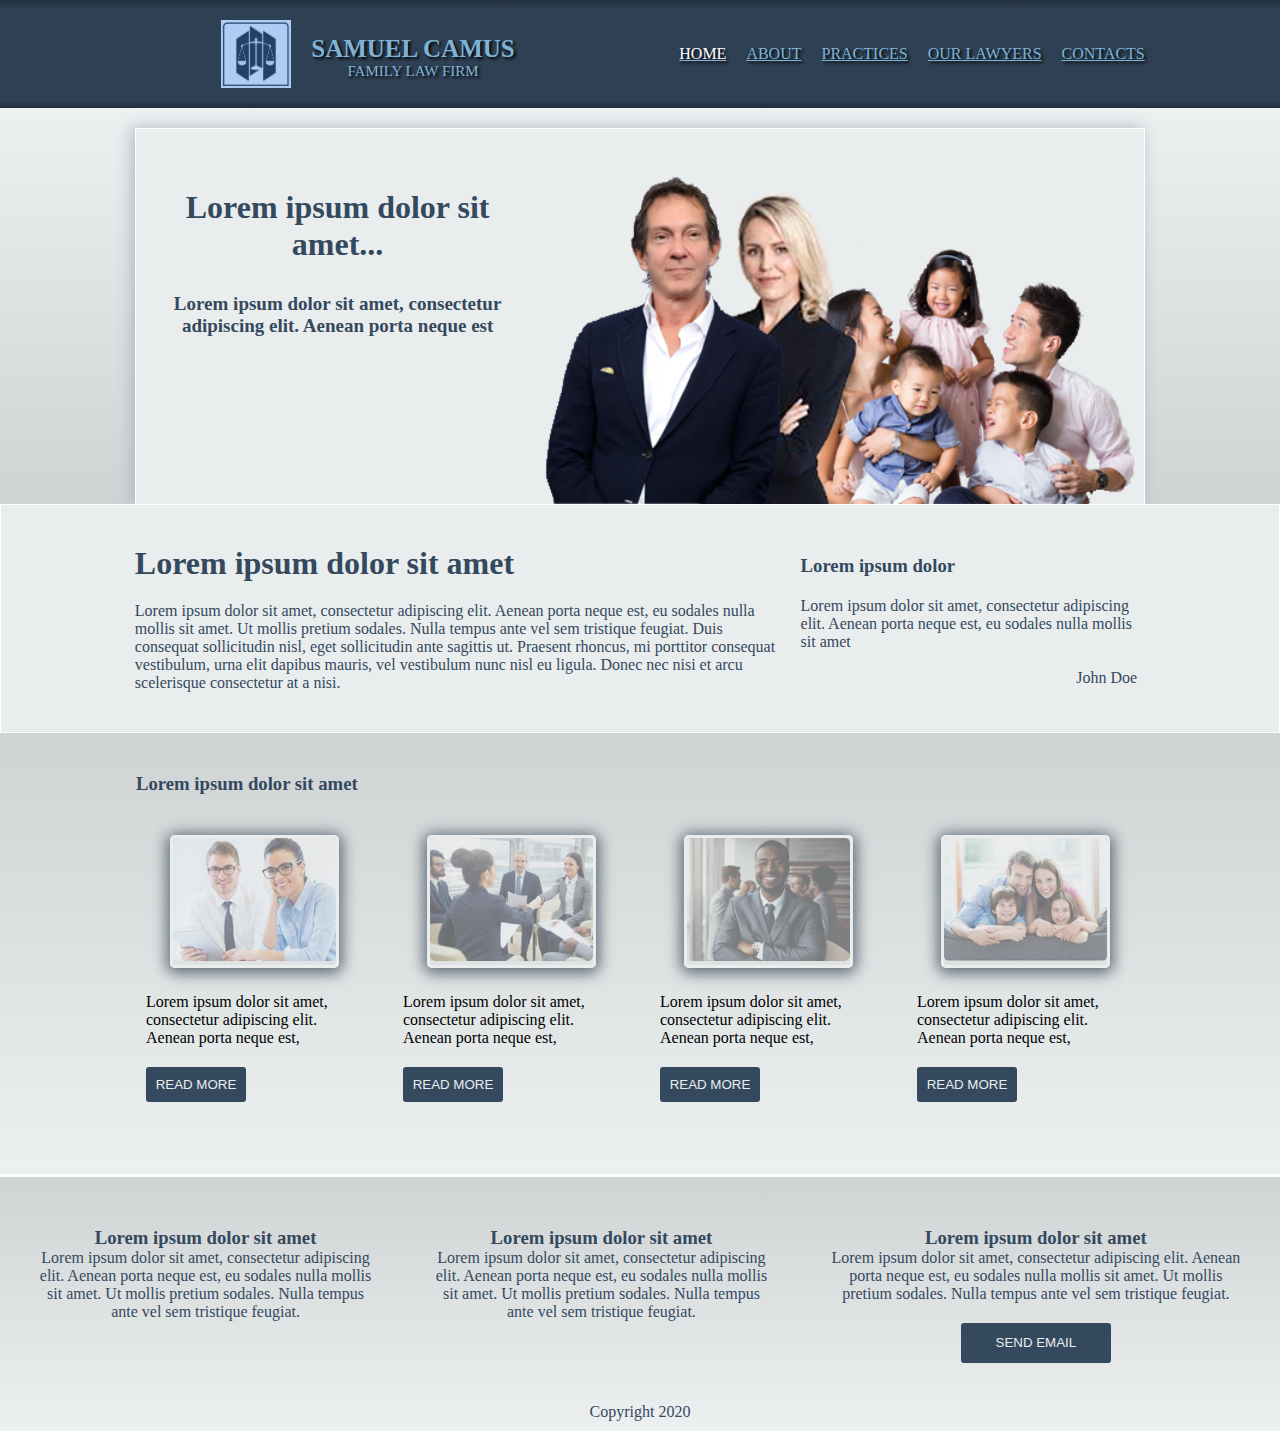
<file: docs/index.html>
<!DOCTYPE html>
<html lang="en">
<head>
    <meta charset="UTF-8">
    <meta name="viewport" content="width=device-width, initial-scale=1.0">
    <title>Home</title>
    <link rel="stylesheet" href="css/stylesheet.css">
</head>
<body>
    <div class="header-box">
        <div class="header">
            <div class="company-name">
                <img class='logo' src="images/logo1.png" width="100px" height="100px">
                <div class="title">
                    <h1 class="name">SAMUEL CAMUS</h1>
                    <p class="tag">FAMILY LAW FIRM</p>
                </div>
            </div>
            <ul class="nav-var">
                <li><a class="nav" href="index.html"><span class="active">HOME</span></a></li>
                <li><a class="nav" href="about.html">ABOUT</a></li>
                <li><a class="nav" href="practices.html">PRACTICES</a></li>
                <li><a class="nav" href="lawyers.html">OUR LAWYERS</a></li>
                <li><a class="nav" href="contact.html">CONTACTS</a></li>
            </ul>
            <div class="togler">
                <div class="menu-btn">
                    <a href='#' onclick='myFunction()'><img src="images/hum2.png" class="hum"></a>
                </div>
            </div>
            <ul id='hum' class="menus">
                <li><a class="menu-page" href="index.html">HOME</a></li>
                <li><a class="menu-page" href="about.html">ABOUT</a></li>
                <li><a class="menu-page" href="practices.html">PRACTICES</a></li>
                <li><a class="menu-page" href="lawyers.html">OUR LAWYERS</a></li>
                <li><a class="menu-page" href="contact.html">CONTACTS</a></li>
            </ul>
        </div>
    </div>
    <div class="body-box1">
        <div class="content">
            <div class="small-content">
                <h1>Lorem ipsum dolor sit amet...</h1>
                <h2>Lorem ipsum dolor sit amet, consectetur adipiscing elit. Aenean porta neque est</h2>
            </div>
            <img src="images/law.png">
        </div>
    </div>
    <div class="body-box2">
        <div class="content2">
            <div class="big-content">
                <h1>Lorem ipsum dolor sit amet</h1>
                <p>Lorem ipsum dolor sit amet, consectetur adipiscing elit. Aenean porta neque est, eu sodales nulla mollis sit amet. Ut mollis pretium sodales. Nulla tempus ante vel sem tristique feugiat. Duis consequat sollicitudin nisl, eget sollicitudin ante sagittis ut. Praesent rhoncus, mi porttitor consequat vestibulum, urna elit dapibus mauris, vel vestibulum nunc nisl eu ligula. Donec nec nisi et arcu scelerisque consectetur at a nisi.</p>
            </div>
            <div class="testimonial-box">
                <h3>Lorem ipsum dolor</h3>
                <p>Lorem ipsum dolor sit amet, consectetur adipiscing elit. Aenean porta neque est, eu sodales nulla mollis sit amet</p>
                <br>
                <p class="said">John Doe</p>
            </div>
        </div>
    </div>
    <div class="body-box3">
        <div class="body3-title">
            <h3>Lorem ipsum dolor sit amet</h3>
        </div>
        <div class="content3">
            <div class="gallery-box">
                <div class="picture-box">
                    <img src="images/pict1.png" width="200" height="150">
                </div>
                <p class="img-description">Lorem ipsum dolor sit amet, consectetur adipiscing elit. Aenean porta neque est,</p>
                <button>READ MORE</button>
            </div>
            <div class="gallery-box">
                <div class="picture-box">
                    <img src="images/pict2.png" width="200" height="150">
                </div>
                <p class="img-description">Lorem ipsum dolor sit amet, consectetur adipiscing elit. Aenean porta neque est,</p>
                <button>READ MORE</button>

            </div>
            <div class="gallery-box">
                <div class="picture-box">
                    <img src="images/pict3.png" width="200" height="150">
                </div>
                <p class="img-description">Lorem ipsum dolor sit amet, consectetur adipiscing elit. Aenean porta neque est,</p>
                <button>READ MORE</button>

            </div>
            <div class="gallery-box">
                <div class="picture-box">
                    <img src="images/pict4.png" width="200" height="150">
                </div>
                <p class="img-description">Lorem ipsum dolor sit amet, consectetur adipiscing elit. Aenean porta neque est,</p>
                <button>READ MORE</button>
            </div>

        </div>
    </div>
    <div class="footer-box">
        <div class="footer-container">
            <div class="footer-child">
                <h3>Lorem ipsum dolor sit amet</h3>
                <p>Lorem ipsum dolor sit amet, consectetur adipiscing elit. Aenean porta neque est, eu sodales nulla mollis sit amet. Ut mollis pretium sodales. Nulla tempus ante vel sem tristique feugiat.</p>
            </div>
            <div class="footer-child">
                <h3>Lorem ipsum dolor sit amet</h3>
                <p>Lorem ipsum dolor sit amet, consectetur adipiscing elit. Aenean porta neque est, eu sodales nulla mollis sit amet. Ut mollis pretium sodales. Nulla tempus ante vel sem tristique feugiat.</p>
            </div>
            <div class="footer-child">
                <h3>Lorem ipsum dolor sit amet</h3>
                <p>Lorem ipsum dolor sit amet, consectetur adipiscing elit. Aenean porta neque est, eu sodales nulla mollis sit amet. Ut mollis pretium sodales. Nulla tempus ante vel sem tristique feugiat.</p>
                <button>SEND EMAIL</button>
            </div>
        </div>
        <p class="copy">Copyright 2020</p>
    </div>
    <script type='text/javascript' src="js/function.js"></script>
</body>
</html>
</file>
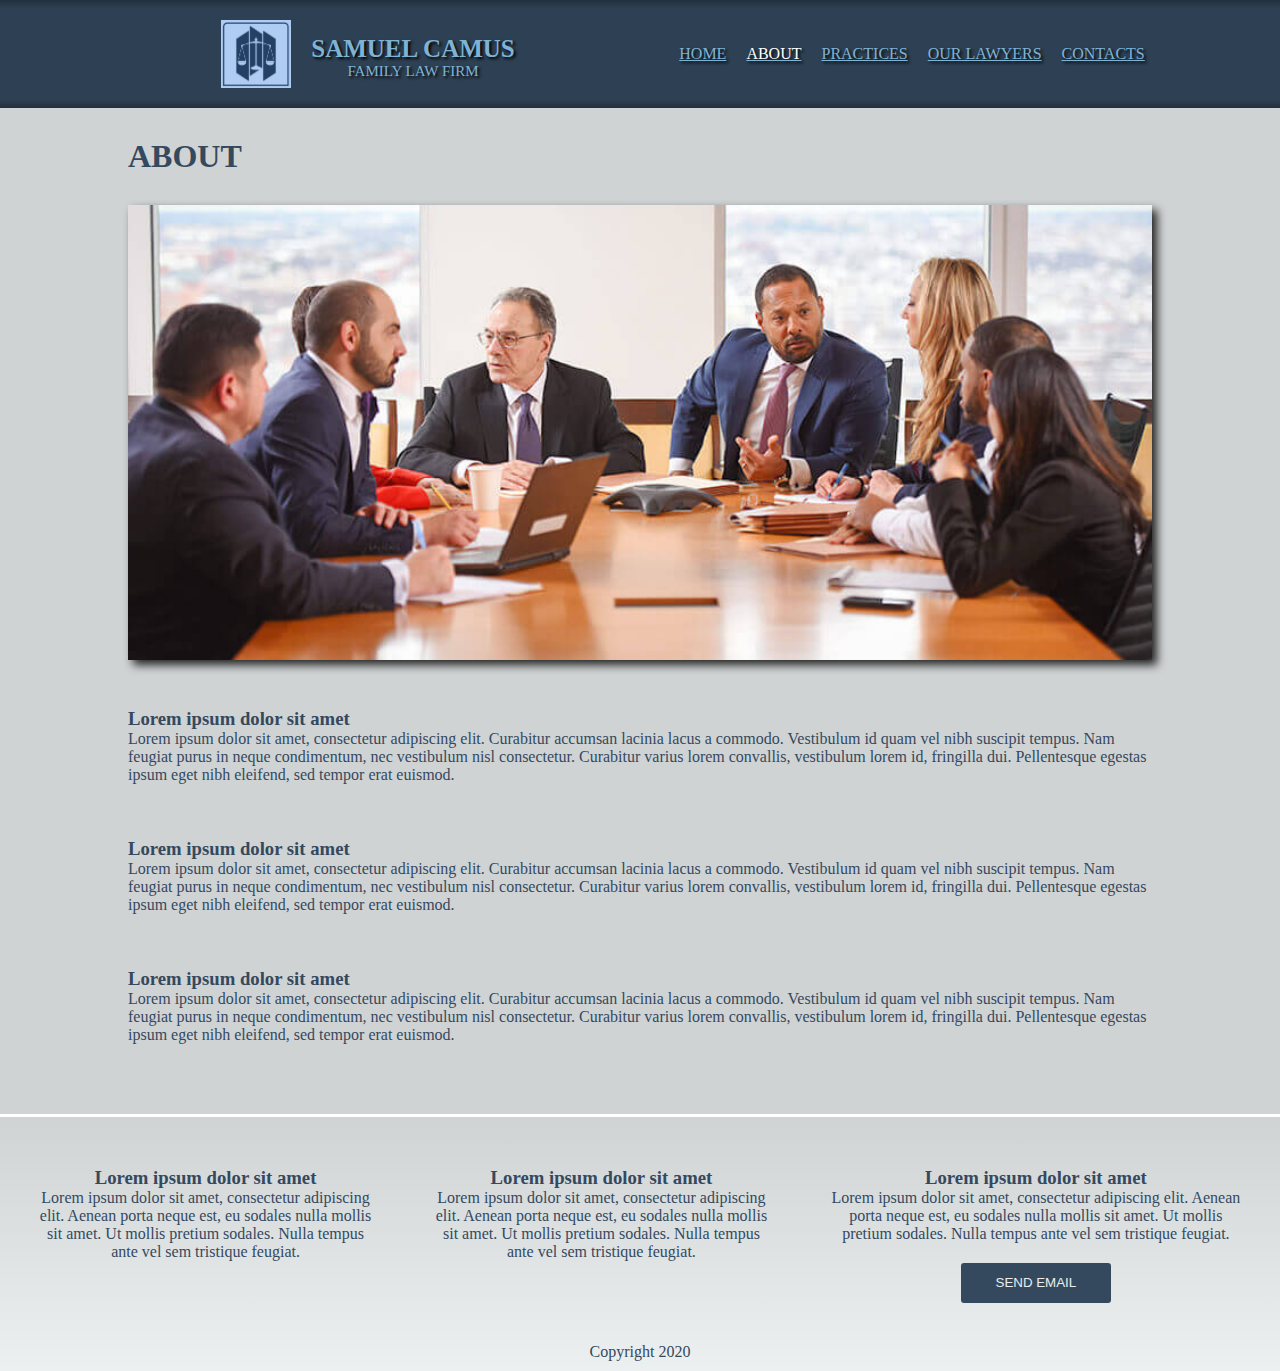
<file: docs/about.html>
<!DOCTYPE html>
<html lang="en">
<head>
    <meta charset="UTF-8">
    <meta name="viewport" content="width=device-width, initial-scale=1.0">
    <title>About</title>
    <link rel="stylesheet" href="css/stylesheet.css">
</head>
<body>
    <div class="header-box">
        <div class="header">
            <div class="company-name">
                <img class='logo' src="images/logo1.png" width="100px" height="100px">
                <div class="title">
                    <h1 class="name">SAMUEL CAMUS</h1>
                    <p class="tag">FAMILY LAW FIRM</p>
                </div>
            </div>
            <ul class="nav-var">
                <li><a class="nav" href="index.html">HOME</a></li>
                <li><a class="nav" href="about.html"><span class="active">ABOUT</span></a></li>
                <li><a class="nav" href="practices.html">PRACTICES</a></li>
                <li><a class="nav" href="lawyers.html">OUR LAWYERS</a></li>
                <li><a class="nav" href="contact.html">CONTACTS</a></li>
            </ul>
            <div class="togler">
                <div class="menu-btn">
                    <a href='#' onclick='myFunction()'><img src="images/hum2.png" class="hum"></a>
                </div>
            </div>
            <ul id='hum' class="menus">
                <li><a class="menu-page" href="index.html">HOME</a></li>
                <li><a class="menu-page" href="about.html"><span class="active">ABOUT</span></a></li>
                <li><a class="menu-page" href="practices.html">PRACTICES</a></li>
                <li><a class="menu-page" href="lawyers.html">OUR LAWYERS</a></li>
                <li><a class="menu-page" href="contact.html">CONTACTS</a></li>
            </ul>
        </div>
    </div>
    <div class="plain">
        <div class="about-body">
            <div about-title>
                <h1>ABOUT</h1>
            </div>
            <div class="about-container">
                <div class="about-image">
                    <img src="images/about.png">
                </div>
                <br>
                <h3>Lorem ipsum dolor sit amet</h3>
                <p>Lorem ipsum dolor sit amet, consectetur adipiscing elit. Curabitur accumsan lacinia lacus a commodo. Vestibulum id quam vel nibh suscipit tempus. Nam feugiat purus in neque condimentum, nec vestibulum nisl consectetur. Curabitur varius lorem convallis, vestibulum lorem id, fringilla dui. Pellentesque egestas ipsum eget nibh eleifend, sed tempor erat euismod.</p>
                <br>
                <br>
                <br>
                <h3>Lorem ipsum dolor sit amet</h3>
                <p>Lorem ipsum dolor sit amet, consectetur adipiscing elit. Curabitur accumsan lacinia lacus a commodo. Vestibulum id quam vel nibh suscipit tempus. Nam feugiat purus in neque condimentum, nec vestibulum nisl consectetur. Curabitur varius lorem convallis, vestibulum lorem id, fringilla dui. Pellentesque egestas ipsum eget nibh eleifend, sed tempor erat euismod.</p>
                <br>
                <br>
                <br>
                <h3>Lorem ipsum dolor sit amet</h3>
                <p>Lorem ipsum dolor sit amet, consectetur adipiscing elit. Curabitur accumsan lacinia lacus a commodo. Vestibulum id quam vel nibh suscipit tempus. Nam feugiat purus in neque condimentum, nec vestibulum nisl consectetur. Curabitur varius lorem convallis, vestibulum lorem id, fringilla dui. Pellentesque egestas ipsum eget nibh eleifend, sed tempor erat euismod.</p>
            </div>
        </div>
    </div>
    <div class="footer-box">
        <div class="footer-container">
            <div class="footer-child">
                <h3>Lorem ipsum dolor sit amet</h3>
                <p>Lorem ipsum dolor sit amet, consectetur adipiscing elit. Aenean porta neque est, eu sodales nulla mollis sit amet. Ut mollis pretium sodales. Nulla tempus ante vel sem tristique feugiat.</p>
            </div>

            <div class="footer-child">
                <h3>Lorem ipsum dolor sit amet</h3>
                <p>Lorem ipsum dolor sit amet, consectetur adipiscing elit. Aenean porta neque est, eu sodales nulla mollis sit amet. Ut mollis pretium sodales. Nulla tempus ante vel sem tristique feugiat.</p>
            </div>

            <div class="footer-child">
                <h3>Lorem ipsum dolor sit amet</h3>
                <p>Lorem ipsum dolor sit amet, consectetur adipiscing elit. Aenean porta neque est, eu sodales nulla mollis sit amet. Ut mollis pretium sodales. Nulla tempus ante vel sem tristique feugiat.</p>
                <button>SEND EMAIL</button>
            </div>
        </div>
        <p class="copy">Copyright 2020</p>
    </div>
    <script type='text/javascript' src="js/function.js"></script>
</body>
</html>
</file>
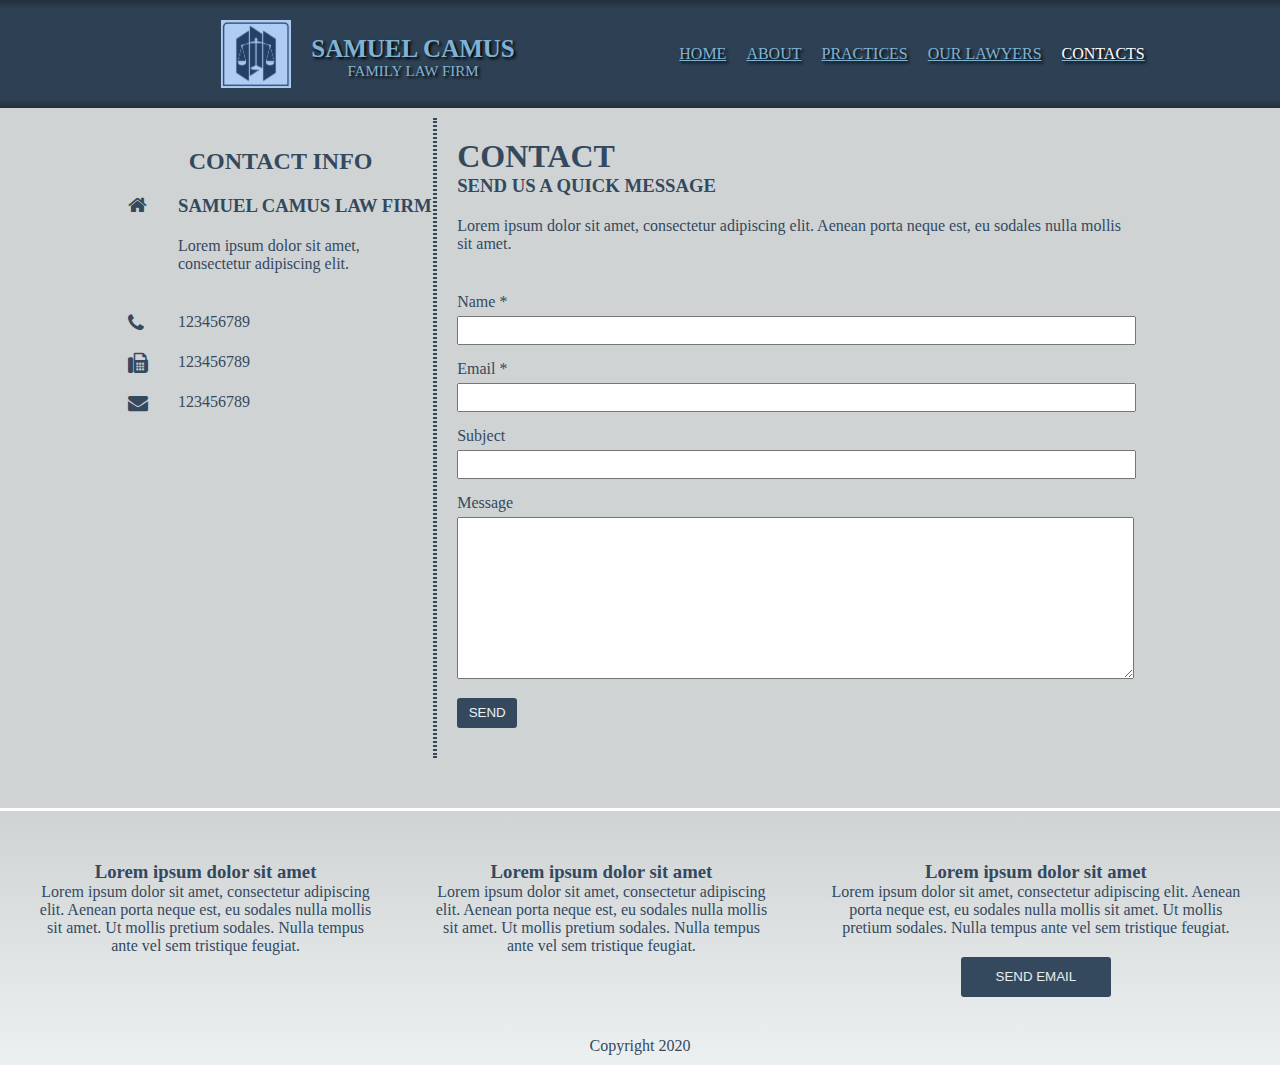
<file: docs/contact.html>
<!DOCTYPE html>
<html lang="en">
<head>
    <meta charset="UTF-8">
    <meta name="viewport" content="width=device-width, initial-scale=1.0">
    <title>lawyers</title>
    <link rel="stylesheet" href="css/stylesheet.css">
    <link rel="stylesheet" href="https://cdnjs.cloudflare.com/ajax/libs/font-awesome/4.7.0/css/font-awesome.min.css">
</head>
<body>
    <div class="header-box">
        <div class="header">
            <div class="company-name">
                <img class='logo' src="images/logo1.png" width="100px" height="100px">
                <div class="title">
                    <h1 class="name">SAMUEL CAMUS</h1>
                    <p class="tag">FAMILY LAW FIRM</p>
                </div>
            </div>
            <ul class="nav-var">
                <li><a class="nav" href="index.html">HOME</a></li>
                <li><a class="nav" href="about.html">ABOUT</a></li>
                <li><a class="nav" href="practices.html">PRACTICES</a></li>
                <li><a class="nav" href="lawyers.html">OUR LAWYERS</a></li>
                <li><a class="nav" href="contact.html"><span class="active">CONTACTS</span></a></li>
            </ul>
            <div class="togler">
                <div class="menu-btn">
                    <a href='#' onclick='myFunction()'><img src="images/hum2.png" class="hum"></a>
                </div>
            </div>
            <ul id='hum' class="menus">
                <li><a class="menu-page" href="index.html">HOME</a></li>
                <li><a class="menu-page" href="about.html">ABOUT</a></li>
                <li><a class="menu-page" href="practices.html">PRACTICES</a></li>
                <li><a class="menu-page" href="lawyers.html">OUR LAWYERS</a></li>
                <li><a class="menu-page" href="contact.html"><span class="active">CONTACTS</span></a></li>
            </ul>
        </div>
    </div>
    <div class="plain">
        <div class="plain-grid">
            <div class="side">
                <h2>CONTACT INFO</h2>
                <div class="contact-box">
                    <i class="fa fa-home" style="font-size:20px;"></i>
                    <div class="contact-description">
                        <h3>SAMUEL CAMUS LAW FIRM</h3>
                        <p>Lorem ipsum dolor sit amet, consectetur adipiscing elit.</p>
                    </div>
                </div>
                <div class="contact-box block">
                    <i class="fa fa-phone" style="font-size:20px;"></i>
                    <label>123456789</label>
                </div>
                <div class="contact-box block">
                    <i class="fa fa-fax" style="font-size:20px;"></i>
                    <label>123456789</label>
                </div>
                <div class="contact-box block">
                    <i class="fa fa-envelope" style="font-size:20px;"></i>
                    <label>123456789</label>
                </div>
            </div>
            <div class="plain-body">
                <div about-title>
                    <h1>CONTACT</h1>
                </div>
                <h3>SEND US A QUICK MESSAGE</h3>
                <p>Lorem ipsum dolor sit amet, consectetur adipiscing elit. Aenean porta neque est, eu sodales nulla mollis sit amet.</p>
                <div class="contact-form">
                    <label class='block' for="name">Name *</label>
                    <input class='block' type="text" id="name">
                    <label class='block' for="email">Email *</label>
                    <input class='block' type="text" id="email">
                    <label class='block' for="subject">Subject</label>
                    <input class='block' type="text" id="subject">
                    <label class='block' for="message">Message</label>
                    <textarea name="message" id="message"></textarea>
                </div>
                <button type='submit' class="btn-send">SEND</button>
            </div>
        </div>
    </div>
    <div class="footer-box">
        <div class="footer-container">
            <div class="footer-child">
                <h3>Lorem ipsum dolor sit amet</h3>
                <p>Lorem ipsum dolor sit amet, consectetur adipiscing elit. Aenean porta neque est, eu sodales nulla mollis sit amet. Ut mollis pretium sodales. Nulla tempus ante vel sem tristique feugiat.</p>
            </div>
            <div class="footer-child">
                <h3>Lorem ipsum dolor sit amet</h3>
                <p>Lorem ipsum dolor sit amet, consectetur adipiscing elit. Aenean porta neque est, eu sodales nulla mollis sit amet. Ut mollis pretium sodales. Nulla tempus ante vel sem tristique feugiat.</p>
            </div>
            <div class="footer-child">
                <h3>Lorem ipsum dolor sit amet</h3>
                <p>Lorem ipsum dolor sit amet, consectetur adipiscing elit. Aenean porta neque est, eu sodales nulla mollis sit amet. Ut mollis pretium sodales. Nulla tempus ante vel sem tristique feugiat.</p>
                <button>SEND EMAIL</button>
            </div>
        </div>
        <p class="copy">Copyright 2020</p>
    </div>
    <script type='text/javascript' src="js/function.js"></script>
</body>
</html>
</file>
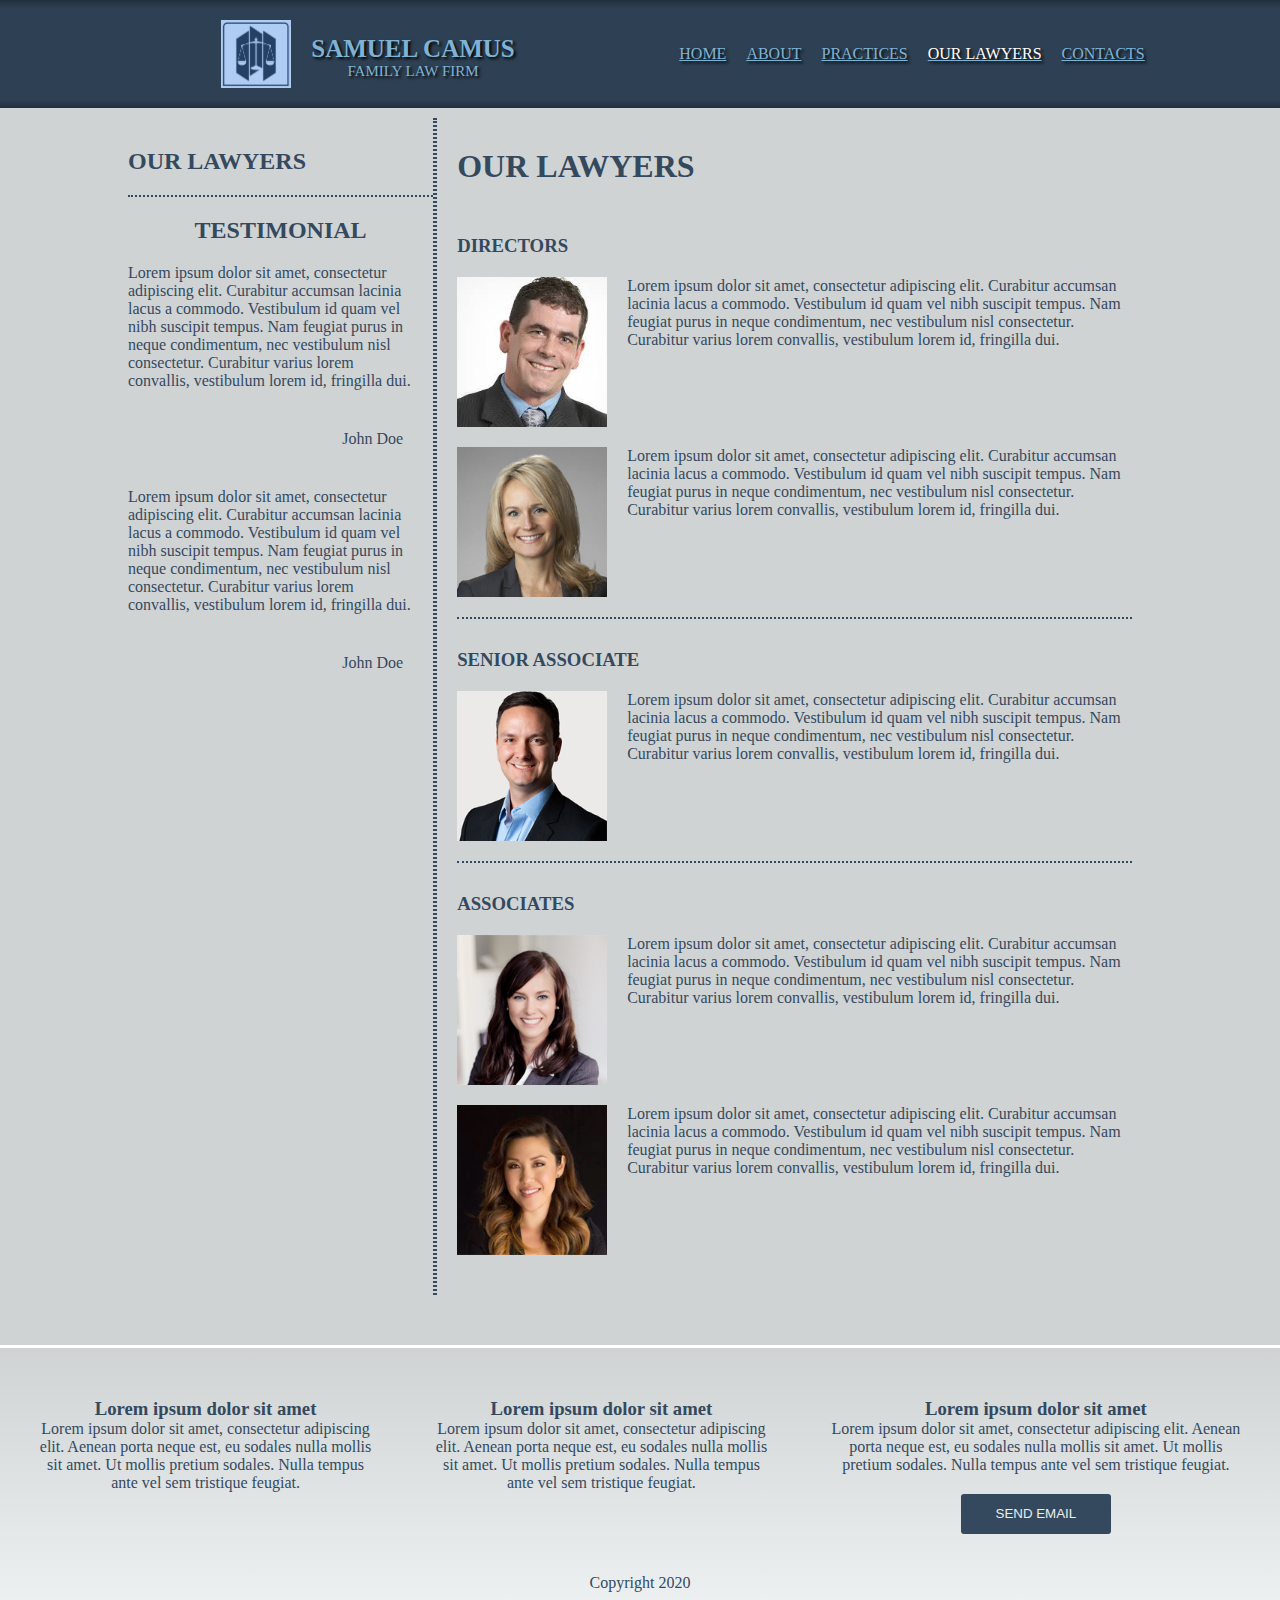
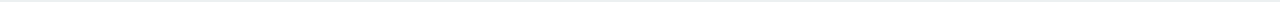
<file: docs/lawyers.html>
<!DOCTYPE html>
<html lang="en">
<head>
    <meta charset="UTF-8">
    <meta name="viewport" content="width=device-width, initial-scale=1.0">
    <title>lawyers</title>
    <link rel="stylesheet" href="css/stylesheet.css">
</head>
<body>
    <div class="header-box">
        <div class="header">
            <div class="company-name">
                <img class='logo' src="images/logo1.png" width="100px" height="100px">
                <div class="title">
                    <h1 class="name">SAMUEL CAMUS</h1>
                    <p class="tag">FAMILY LAW FIRM</p>
                </div>
            </div>
            <ul class="nav-var">
                <li><a class="nav" href="index.html">HOME</a></li>
                <li><a class="nav" href="about.html">ABOUT</a></li>
                <li><a class="nav" href="practices.html">PRACTICES</a></li>
                <li><a class="nav" href="lawyers.html"><span class="active">OUR LAWYERS</span></a></li>
                <li><a class="nav" href="contact.html">CONTACTS</a></li>
            </ul>
            <div class="togler">
                <div class="menu-btn">
                    <a href='#' onclick='myFunction()'><img src="images/hum2.png" class="hum"></a>
                </div>
            </div>
            <ul id='hum' class="menus">
                <li><a class="menu-page" href="index.html">HOME</a></li>
                <li><a class="menu-page" href="about.html">ABOUT</a></li>
                <li><a class="menu-page" href="practices.html">PRACTICES</a></li>
                <li><a class="menu-page" href="lawyers.html"><span class="active">OUR LAWYERS</span></a></li>
                <li><a class="menu-page" href="contact.html">CONTACTS</a></li>
            </ul>
        </div>
    </div>
    <div class="plain">
        <div class="plain-grid">
            <div class="side">
                <h2 class="hide">OUR LAWYERS</h2>
                <h2>TESTIMONIAL</h2>
                <p>Lorem ipsum dolor sit amet, consectetur adipiscing elit. Curabitur accumsan lacinia lacus a commodo. Vestibulum id quam vel nibh suscipit tempus. Nam feugiat purus in neque condimentum, nec vestibulum nisl consectetur. Curabitur varius lorem convallis, vestibulum lorem id, fringilla dui.</p>
                <p class="said">John Doe</p>
                <p>Lorem ipsum dolor sit amet, consectetur adipiscing elit. Curabitur accumsan lacinia lacus a commodo. Vestibulum id quam vel nibh suscipit tempus. Nam feugiat purus in neque condimentum, nec vestibulum nisl consectetur. Curabitur varius lorem convallis, vestibulum lorem id, fringilla dui.</p>
                <p class="said">John Doe</p>
            </div>
            <div class="plain-body">
                <div about-title>
                    <h1 class="our-lawyers">OUR LAWYERS</h1>
                </div>
                <h3 class="lawyers">DIRECTORS</h3>
                <div class="level">
                    <img class='profile' src="images/profile2.png">
                    <p>Lorem ipsum dolor sit amet, consectetur adipiscing elit. Curabitur accumsan lacinia lacus a commodo. Vestibulum id quam vel nibh suscipit tempus. Nam feugiat purus in neque condimentum, nec vestibulum nisl consectetur. Curabitur varius lorem convallis, vestibulum lorem id, fringilla dui.</p>
                    <img class='profile' src="images/profile1.png">
                    <p>Lorem ipsum dolor sit amet, consectetur adipiscing elit. Curabitur accumsan lacinia lacus a commodo. Vestibulum id quam vel nibh suscipit tempus. Nam feugiat purus in neque condimentum, nec vestibulum nisl consectetur. Curabitur varius lorem convallis, vestibulum lorem id, fringilla dui.</p>
                </div>
                <h3 class="lawyers">SENIOR ASSOCIATE</h3>
                <div class="level">
                    <img class='profile' src="images/profile3.png">
                    <p>Lorem ipsum dolor sit amet, consectetur adipiscing elit. Curabitur accumsan lacinia lacus a commodo. Vestibulum id quam vel nibh suscipit tempus. Nam feugiat purus in neque condimentum, nec vestibulum nisl consectetur. Curabitur varius lorem convallis, vestibulum lorem id, fringilla dui.</p>
                </div>
                <h3 class="lawyers">ASSOCIATES</h3>
                <div class="level">
                    <img class='profile' src="images/profile4.png">
                    <p>Lorem ipsum dolor sit amet, consectetur adipiscing elit. Curabitur accumsan lacinia lacus a commodo. Vestibulum id quam vel nibh suscipit tempus. Nam feugiat purus in neque condimentum, nec vestibulum nisl consectetur. Curabitur varius lorem convallis, vestibulum lorem id, fringilla dui.</p>
                    <img class='profile' src="images/profile5.png">
                    <p>Lorem ipsum dolor sit amet, consectetur adipiscing elit. Curabitur accumsan lacinia lacus a commodo. Vestibulum id quam vel nibh suscipit tempus. Nam feugiat purus in neque condimentum, nec vestibulum nisl consectetur. Curabitur varius lorem convallis, vestibulum lorem id, fringilla dui.</p>
                </div>
            </div>
        </div>
    </div>
    <div class="footer-box">
        <div class="footer-container">
            <div class="footer-child">
                <h3>Lorem ipsum dolor sit amet</h3>
                <p>Lorem ipsum dolor sit amet, consectetur adipiscing elit. Aenean porta neque est, eu sodales nulla mollis sit amet. Ut mollis pretium sodales. Nulla tempus ante vel sem tristique feugiat.</p>
            </div>
            <div class="footer-child">
                <h3>Lorem ipsum dolor sit amet</h3>
                <p>Lorem ipsum dolor sit amet, consectetur adipiscing elit. Aenean porta neque est, eu sodales nulla mollis sit amet. Ut mollis pretium sodales. Nulla tempus ante vel sem tristique feugiat.</p>
            </div>
            <div class="footer-child">
                <h3>Lorem ipsum dolor sit amet</h3>
                <p>Lorem ipsum dolor sit amet, consectetur adipiscing elit. Aenean porta neque est, eu sodales nulla mollis sit amet. Ut mollis pretium sodales. Nulla tempus ante vel sem tristique feugiat.</p>
                <button>SEND EMAIL</button>
            </div>
        </div>
        <p class="copy">Copyright 2020</p>
    </div>
    <script type='text/javascript' src="js/function.js"></script>
</body>
</html>
</file>
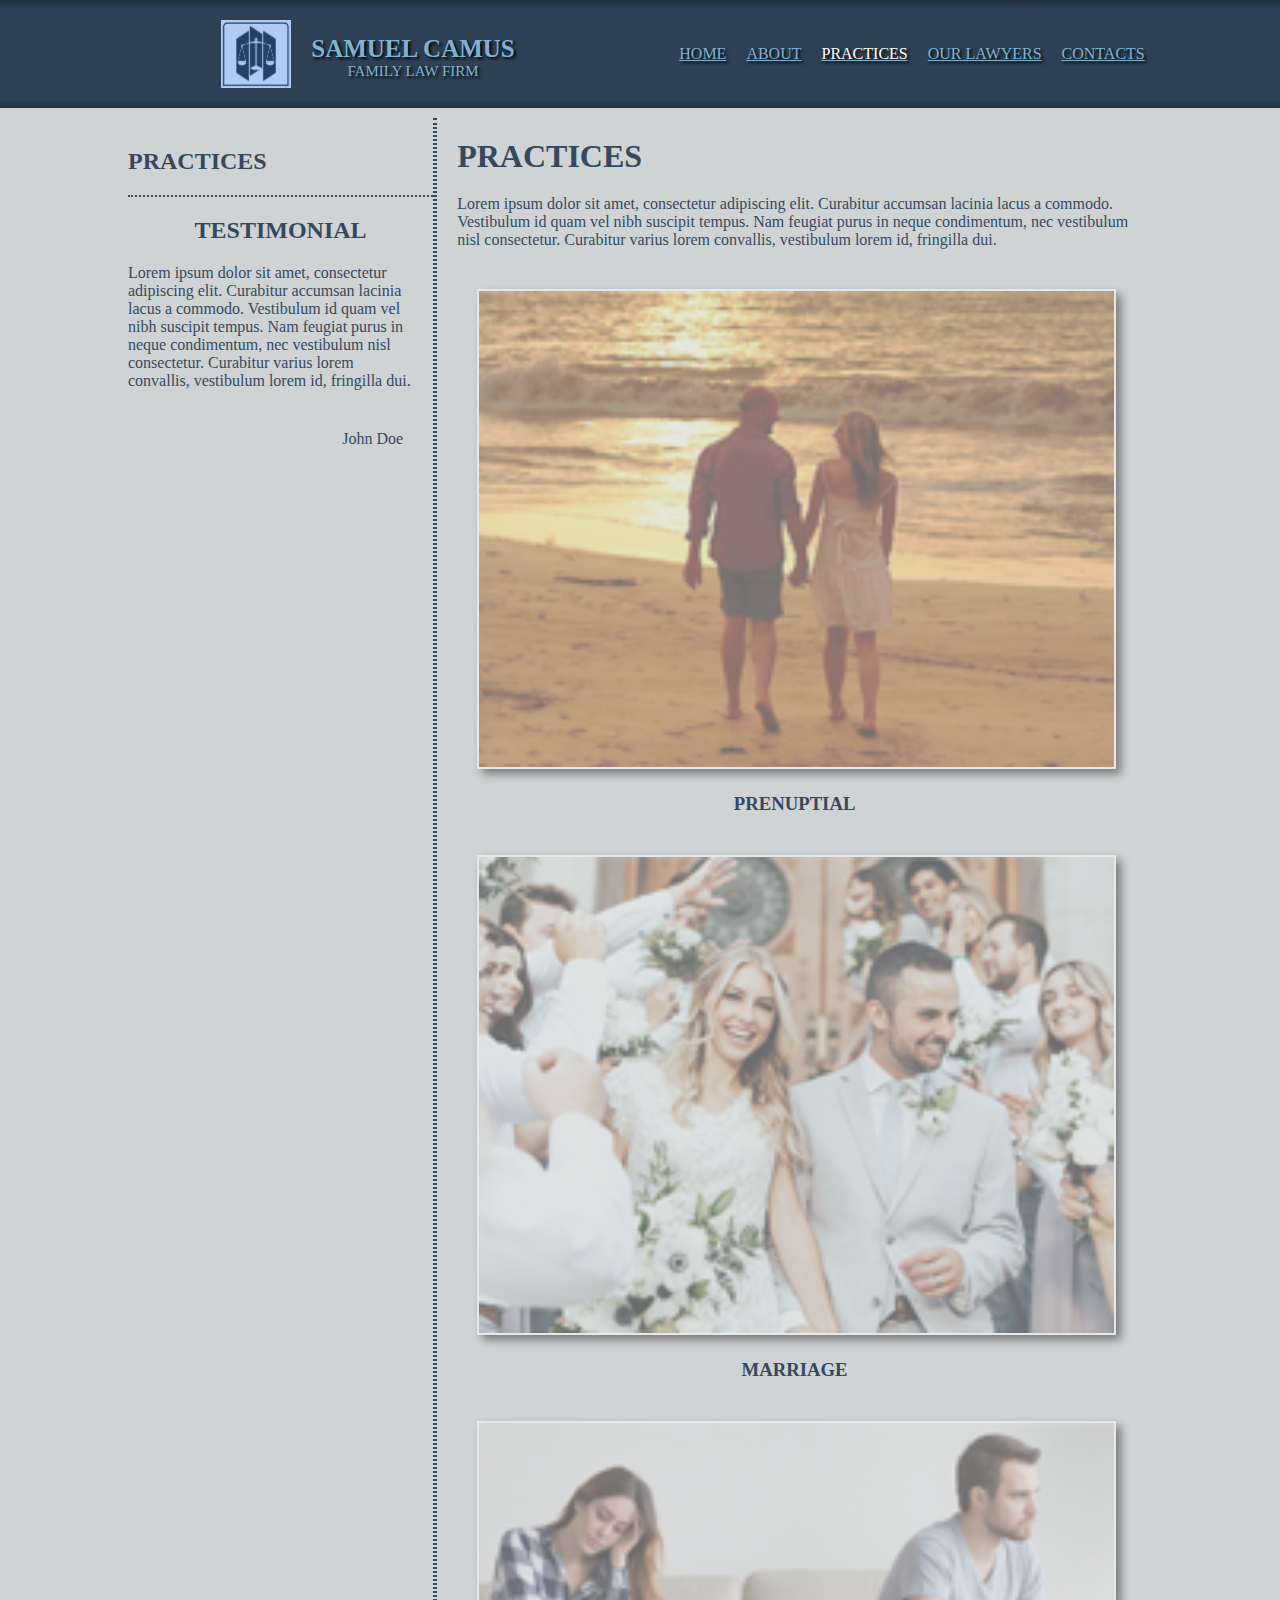
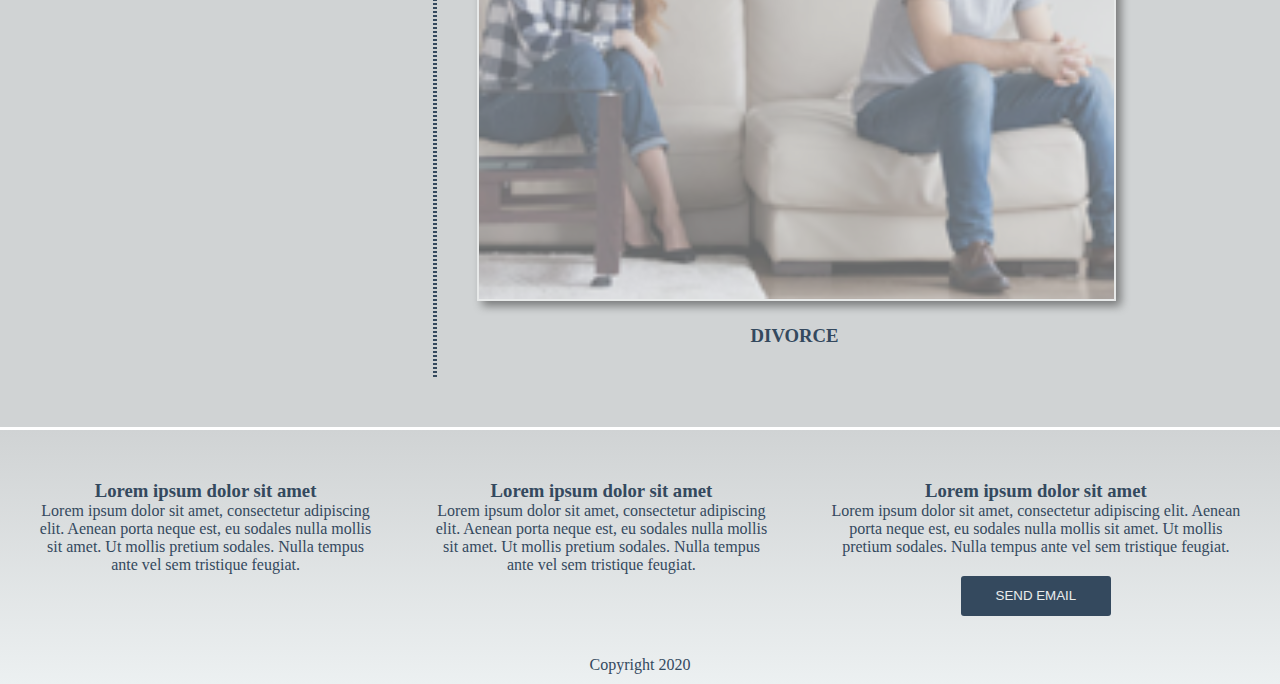
<file: docs/practices.html>
<!DOCTYPE html>
<html lang="en">
<head>
    <meta charset="UTF-8">
    <meta name="viewport" content="width=device-width, initial-scale=1.0"><meta name="viewport" content="width=device-width, initial-scale=1.0">
    <title>Practices</title>
    <link rel="stylesheet" href="css/stylesheet.css">
</head>
<body>
    <div class="header-box">
        <div class="header">
            <div class="company-name">
                <img class='logo' src="images/logo1.png" width="100px" height="100px">
                <div class="title">
                    <h1 class="name">SAMUEL CAMUS</h1>
                    <p class="tag">FAMILY LAW FIRM</p>
                </div>
            </div>
            <ul class="nav-var">
                <li><a class="nav" href="index.html">HOME</a></li>
                <li><a class="nav" href="about.html">ABOUT</a></li>
                <li><a class="nav" href="practices.html"><span class="active">PRACTICES</span></a></li>
                <li><a class="nav" href="lawyers.html">OUR LAWYERS</a></li>
                <li><a class="nav" href="contact.html">CONTACTS</a></li>
            </ul>
            <div class="togler">
                <div class="menu-btn">
                    <a href='#' onclick='myFunction()'><img src="images/hum2.png" class="hum"></a>
                </div>
            </div>
            <ul id='hum' class="menus">
                <li><a class="menu-page" href="index.html">HOME</a></li>
                <li><a class="menu-page" href="about.html">ABOUT</a></li>
                <li><a class="menu-page" href="practices.html"><span class="active">PRACTICES</span></a></li>
                <li><a class="menu-page" href="lawyers.html">OUR LAWYERS</a></li>
                <li><a class="menu-page" href="contact.html">CONTACTS</a></li>
            </ul>
        </div>
    </div>
    <div class="plain">
        <div class="plain-grid">
            <div class="side">
                <h2 class="hide">PRACTICES</h2>
                <h2>TESTIMONIAL</h2>
                <p>Lorem ipsum dolor sit amet, consectetur adipiscing elit. Curabitur accumsan lacinia lacus a commodo. Vestibulum id quam vel nibh suscipit tempus. Nam feugiat purus in neque condimentum, nec vestibulum nisl consectetur. Curabitur varius lorem convallis, vestibulum lorem id, fringilla dui.</p>
                <p class="said">John Doe</p>
            </div>
            <div class="plain-body">
                <div about-title>
                    <h1>PRACTICES</h1>
                </div>
                <p>Lorem ipsum dolor sit amet, consectetur adipiscing elit. Curabitur accumsan lacinia lacus a commodo. Vestibulum id quam vel nibh suscipit tempus. Nam feugiat purus in neque condimentum, nec vestibulum nisl consectetur. Curabitur varius lorem convallis, vestibulum lorem id, fringilla dui.</p>
                <div class="gallery-practices">
                    <div class="gallery-container">
                        <img src="images/prenup.png">
                        <div class="gallery-caption"><h3>PRENUPTIAL</h3></div>
                    </div>
                    <div class="gallery-container">
                        <img src="images/marriage.png">
                        <div class="gallery-caption"><h3>MARRIAGE</h3></div>
                    </div>
                    <div class="gallery-container">
                        <img src="images/divorce.png">
                        <div class="gallery-caption"><h3>DIVORCE</h3></div>
                    </div>
                </div>
            </div>
        </div>
    </div>
    <div class="footer-box">
        <div class="footer-container">
            <div class="footer-child">
                <h3>Lorem ipsum dolor sit amet</h3>
                <p>Lorem ipsum dolor sit amet, consectetur adipiscing elit. Aenean porta neque est, eu sodales nulla mollis sit amet. Ut mollis pretium sodales. Nulla tempus ante vel sem tristique feugiat.</p>
            </div>
            <div class="footer-child">
                <h3>Lorem ipsum dolor sit amet</h3>
                <p>Lorem ipsum dolor sit amet, consectetur adipiscing elit. Aenean porta neque est, eu sodales nulla mollis sit amet. Ut mollis pretium sodales. Nulla tempus ante vel sem tristique feugiat.</p>
            </div>
            <div class="footer-child">
                <h3>Lorem ipsum dolor sit amet</h3>
                <p>Lorem ipsum dolor sit amet, consectetur adipiscing elit. Aenean porta neque est, eu sodales nulla mollis sit amet. Ut mollis pretium sodales. Nulla tempus ante vel sem tristique feugiat.</p>
                <button>SEND EMAIL</button>
            </div>
        </div>
        <p class="copy">Copyright 2020</p>
    </div>
    <script type='text/javascript' src="js/function.js"></script>
</body>
</html>
</file>
<file: docs/css/stylesheet.css>
* {
  margin: 0;
  padding: 0;
}

body {
    margin:0px;
    padding:0px;
}


.header-box {
    background-image:linear-gradient(#212F3D, #2E4053, #2E4053, #2E4053, #2E4053, #2E4053, #2E4053, #2E4053, #2E4053, #2E4053, #2E4053, #2E4053, #2E4053, #212F3D);
    margin-bottom:0px;
    padding-top:20px;
    padding-bottom:20px;
}

.header {
    display:grid;
    grid-template-columns:auto 70px;
    color:#7FB3D5;
    text-shadow:1px 1px #1C2833;
    width:98%;
    margin:auto;

}

.company-name {
    display:grid;
    grid-gap:5px;
    grid-template-columns:50px auto;
    width:75%;
    margin:auto;

}
.logo {
    position:relative;
    right:0px;
    width:100%;
    height:auto;
    margin:auto;
    padding:0px;
    text-align:center;
    }

.title {
    position:relative;
    width:100%;
    justify-content:center;

}
.title h1 {
    font-size:20px;
    padding:0px;
    margin-left:auto;
    margin-right:auto;
}

.title p {
    font-size:15px;
    padding:0px;
    margin:0px;
}
.nav-var {
    position:relative;
    display:none;
    width:100%;
    height:100%;
    margin:auto;

}

ul li {
    display:inline;
}

.active {
    color:white;
}

.name {
    text-size:1rem;
    text-shadow:2px 2px 3px #000;
    blur-radius:5px;
    text-align:center;
    position:relative;
}

.tag {
    font-size:1rem;
    text-shadow:2px 2px 3px #000;
    blur-radius:5px;
    text-align:center;
    position:relative;
}

.nav {
    text-shadow:2px 2px 3px #000;
    blur-radius:5px;
    style:underline;
}

ul a {
    color:#7FB3D5;
    text-decoration: underline;
    margin: auto 10px;
}

ul a:hover {
    color:white;
}


.togler {
    display:block;
}

.hum {
    width:50px;
    margin-left:10px;
    height:auto;
}
.menus {
    display:none;
    width:100%;
    align-items:center;
    justify-content:center;
    text-align:center;
}

.menu-page {
    display:block;
    padding-top:20px;
    padding-bottom:20px;
    }
.menu-page:hover {
    color:white;
}
.body-box1 {
    background-image:linear-gradient(#ECF0F1, #D0D3D4 );
    margin-top:0px;
    padding-left:10px;
    padding-right:10px;
    padding-top:10px;
}

.content {
    display:grid;
    grid-template-columns:100%;
    width:98%;
    margin:auto;
    background:#EAEDED;
    border:1px solid white;
    border-bottom:0px;
    box-shadow:-3px 0px 15px 0px #AEB6BF;
    margin-top:10px;
}

.small-content {
    color:#34495E;
    justify-content:center;
    padding:60px 30px;
}

.small-content h1, h2 {
    text-align:center;
}

.small-content h1 {
    padding-bottom:30px;
}

.small-content h2 {
    font-size:19px;
}
.content img {
    display:block;
    position:relative;
    bottom:0px;
    width:98%;
    margin: auto auto 0px auto;
}

.body-box2 {
    color:#34495E;
    border:1px solid white;
    background:#EAEDED;
    margin-top:0px;
    padding:20px 20px 20px 20px;
}
.content2 {
    display:grid;
    grid-template-columns:100%;
    grid-gap:20px;
    justify-content:center;
    width:98%;
    margin:auto;
    padding-bottom:20px;
}
.big-content {
    position:relative;
    width:100%;
    justify-content:center;
    margin:auto;
    padding-top:20px;
}

.big-content h1 {
    margin-bottom:20px;
}

.testimonial-box {
    position:relative;
    width:100%;
    padding-top:20px;
    border-top:1px dashed #1B4F72;
    margin:10px auto auto auto;
}

.testimonial-box h3 {
    margin-bottom:20px;
}

.said {
    position:relative;
    text-align:right;
    margin-right:10px;

}

.body-box3 {
    background-image:linear-gradient(#D0D3D4, #ECF0F1);
    margin-top:0px;
    padding-left:10px;
    padding-right:10px;
    padding-top:10px;
    padding-bottom:50px;
}
.content3 {
    display:grid;
    grid-template-columns:1fr;
    grid-gap:20px;
    width:98%;
    margin:auto;
}

.body3-title {
    color:#34495E;
    width:80%;
    margin:30px auto 30px auto;
}
body3-title h3 {
    margin-top:50px;
    margin-bottom:50px;

}
.gallery-box {
    padding:10px;
    border-bottom:2px dotted #EAEDED;
    margin-bottom:10px;
}

.picture-box {
    border:3px solid #EAEDED;
    border-radius:5px;
    width:75%;
    margin:auto;
    box-shadow:0px 2px 15px 3px #566573;
    transition: .5s;
}


.picture-box:hover {
    border:3px solid white;
    box-shadow:0px 0px 20px 0px #566573;
    transform: scale(1.07);
}

.picture-box img {
    width:100%;
    margin:auto;
    border-radius:5px;
    height:auto;
    opacity: 0.5;
    transition: .5s;
}

.picture-box img:hover {
    opacity:1;
    transform: scale(1.03);
}
.gallery-box p {
    margin-top:25px;
}
.gallery-box button {
    width:100px;
    height:35px;
    background-color:#34495E;
    color:#EAEDED;
    border-style:none;
    border-radius:3px;
    transition:.3s;
    margin-top:20px;
}

.gallery-box button:hover {
    background-color:#EAEDED;
    color:#34495E;
    border:2px solid #34495E;
}

.plain {
    background-color:#D0D3D4;
    margin-top:0px;
    padding-top:10px;
    padding-bottom:50px;
}

.about-title {
    display:block;
    margin-top:20px;
}
.about-image {
    display:block;
    font-size:0;
}
.about-image img {
    padding-top:30px;
    padding-bottom:30px;
    width:100%;
    height:auto;
    -webkit-filter: drop-shadow(5px 5px 5px #222);
    filter: drop-shadow(5px 5px 5px #222);
}

.about-body {
    color:#34495E;
    width:80%;
    margin:auto;
    padding:20px;
}
.plain-grid {
    color:#34495E;
    display:grid;
    grid-template-columns:100%;
    width:80%;
    margin:auto;
}
.side {
    order:2;
    padding-top:30px;
}
.hide {
    display:none;

}

.side p {
    padding-top:20px;
    padding-bottom:20px;
    padding-right:20px;
}

.plain-body {
    padding:20px 20px 10px 20px;
    border-bottom:2px dotted #34495E;
    order:1;
}

.plain-body p {
    padding-top:20px;
}

.gallery-practices {
    display:grid;
    grid-template-columns:100%;
    grid-gap:40px;
    padding:20px;
    margin-top:20px;
}

.gallery-practices img {
    width:100%;
    opacity:.5;
    height:auto;
    border:2px solid white;
    -webkit-filter: drop-shadow(5px 5px 5px #222);
    filter: drop-shadow(5px 5px 5px #222);
    transition:.5s;
}

.gallery-container {
    text-align:center;
    position:relative;

}

.gallery-caption {
    text-align:center;
    color:#34495E;
    margin-top:20px;
    padding:auto;
    transition: .5s;
}


.gallery-container img:hover {
    opacity:1;
    transform: scale(1.07);
    box-shadow:2px 2px 2px #222
}

.level {
    display:grid;
    grid-template-columns:100%;
    grid-gap:10px;
    border-bottom:2px dotted #34495E;
}

.level:last-child {
        border-bottom:0px;
    }

.our-lawyers {
    padding-bottom:30px;
}
.lawyers {
    padding-bottom:20px;
    padding-top:20px;
}
.level p {
    margin-bottom:20px;
    margin-top:0px;
    padding-top:0px;
    padding-bottom:20px;
}

.profile {
    width:150px;
    height:auto;
    margin:auto;
    padding-bottom:0px;
}

.block {
    display:block;
    margin:5px 0px;
}

.contact-box {
    display:grid;
    grid-template-columns:30px auto;
    grid-gap:20px;
    margin-top:20px;
    margin-bottom;0px;
}
.contact-box p {
    margin-top:0px;
}

i {
    display:inline-block;
}

.contact-description {
    display:inline;
}

.contact-form {
  margin-top:40px;
}

.contact-form input {
    width:100%;
    height:25px;
    margin-bottom:15px;
}

.contact-form textarea {
    width:100%;
    height:160px;
}

.btn-send {
    position:relative;
    background:#34495E;
    color:#ECF0F1;
    margin-right:0px;
    margin-left:auto;
    margin-top:15px;
    margin-bottom:20px;
    width:60px;
    height:30px;
    border-radius:3px;
    border-style:none;
    transition: .5s;
}

.btn-send:hover {
    background:#ECF0F1;
    color:#34495E;
    border:2px solid #34495E;
}

.footer-box {
    background-image:linear-gradient(#D0D3D4, #ECF0F1);
    margin-top:0px;
    padding:10px;
    border-top:3px solid white;
}

.footer-container {
    display:grid;
    grid-template-columns: 1fr;
    grid-gap:30px;
    width:98%;
    margin:30px auto 30px auto;
}

.footer-child {
    color:#34495E;
    padding:10px;
    text-align:center;
}

.footer-child button {
    width:150px;
    height:40px;
    background-color:#34495E;
    color:#EAEDED;
    border-style:none;
    border-radius:3px;
    transition:.3s;
    margin-top:20px;
}

.footer-child button:hover {
    background-color:#EAEDED;
    color:#34495E;
    border:2px solid #34495E;
}

.copy {
    color:#34495E;
    text-align:center;
}

@media only screen and (min-width: 900px) {
    .header {
        grid-template-columns:50% 50%;
        width:85%;
        grid-gap:0px;
      }

    .togler {
        display:none;
    }

    .company-name {
        display:grid;
        justify-content:center;
        grid-gap:20px;
        grid-template-columns:70px auto;
        margin:auto;
    }

    .company-name h1 {
        font-size:25px;
        padding-top:15px;
    }
    .logo {
        width:100%;
        height:auto;
        }
    .nav-var {
        width:100%;
        display:flex;
        justify-content:center;
        align-items:center;
        margin:auto;
        }

    .content {
        width:80%;
        grid-template-columns:auto 60%;
        }
    .small-content {
        display: inline;
        }

    .content img {
        padding-top:40px;
    }
    .content2 {
        grid-template-columns:65% 35%;
        width:80%;
        }
    .testimonial-box {
        border-left:2px dotted #EAEDED;
        border-top:0px;
        }
    .content3 {
       grid-template-columns: auto auto auto auto;
       width:80%;
       }
    .picture-box img {
        width:100%;
        }
    .plain-grid {
        grid-template-columns:30% 70%;
        }
    .side {
        order: 1;
        border-right:2px dotted #34495E;
        }
    .hide {
        display:block;
        text-align:left;
        padding-bottom:20px;
        border-bottom:2px dotted #34495E;
        margin-bottom:20px;
        }
    .plain-body {
        border-left:2px dotted #34495E;
        border-bottom:0px;
        order:2;
        }
    .level {
        grid-template-columns:150px auto;
        grid-gap:20px;
        border-bottom:2px dotted #34495E;
        padding-top:0px;
        padding-bottom:20px;
        margin-bottom:10px;
        }

    .our-lawyers {
        padding-top:10px;
        margin-bottom:0px;
    }

    gallery-practices {
        grid-template-columns:auto auto;
    }

    .footer-container {
       grid-template-columns: auto auto auto;
       }
}
</file>
